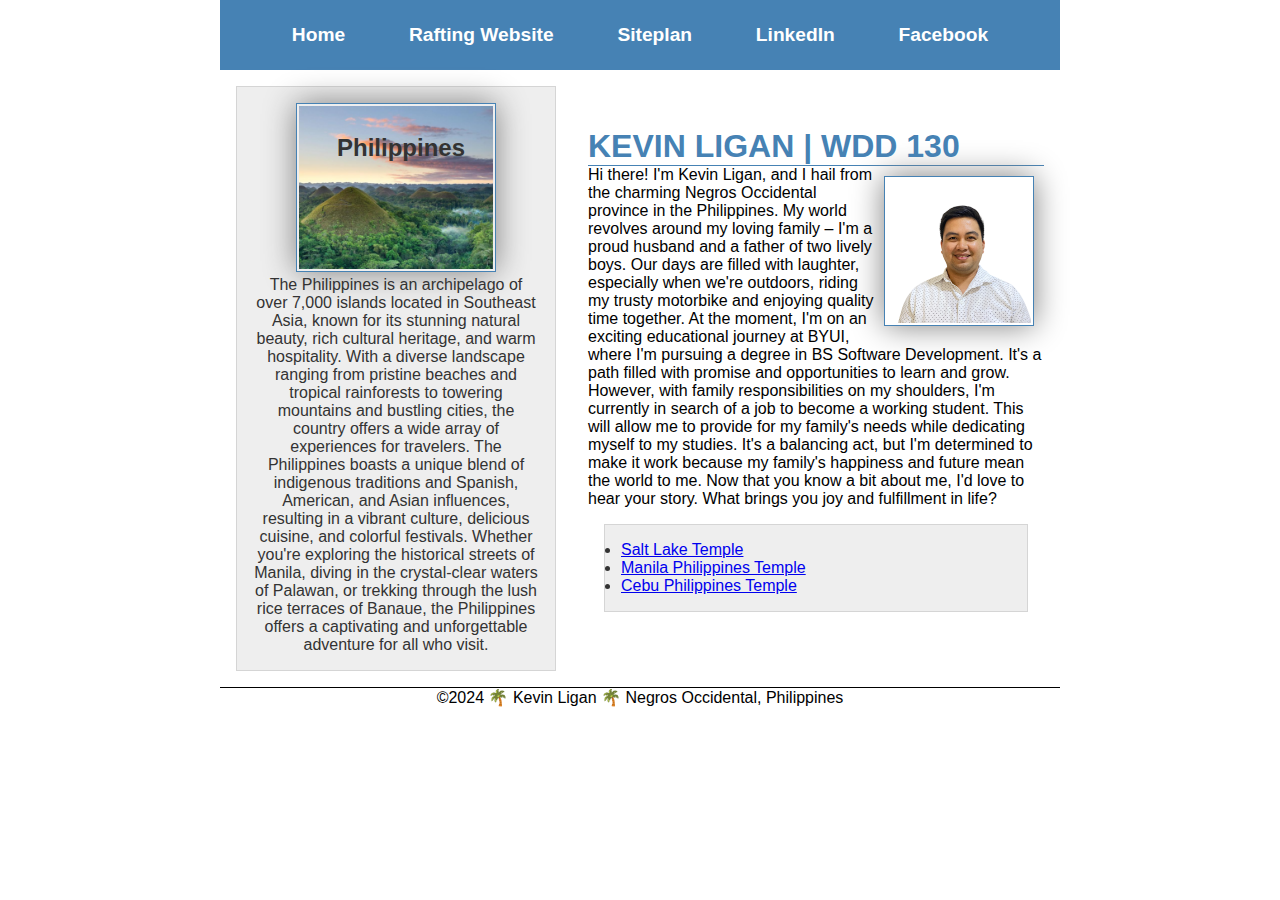
<file: index.html>
<!DOCTYPE html>
<html lang="en">
<head>
    <meta charset="utf-8">
    <meta name="viewport" content="width=device-width, initial-scale=1.0">
    <title>KEVIN LIGAN | WDD 130</title>
    <meta name="description" content="My name is Kevin Ligan, this is the home page of my website, dedicated to WDD 130 (Web Fundamentals) course, serves as an introduction to myself. I am a resident of Negros Occidental, Philippines, pursuing a BS in Software Development at BYUI, this provides a glimpse into my personal life, hobbies, and academic aspirations. This page aims to establish a connection with visitors and offers insights into my journey while also serving as a potential resource for those interested in web development and the WDD 130 course.">
    <meta name="author" content="Kevin Ligan">
    <link rel="stylesheet" href="styles/styles.css">
</head>
<body>
    <header>
        <nav>
            <a href="#">Home</a>
            <a href="wwr/">Rafting Website</a>
            <a href="wwr/site-plan-rafting.html">Siteplan</a>
            <a href="https://www.linkedin.com/in/kevin-ligan-b49ab9226/">LinkedIn</a>
            <a href="https://www.facebook.com/kevin.ligan.9">Facebook</a>
        </nav>
    </header>
    <div class="grid">
    <main>
        <h1>KEVIN LIGAN | WDD 130</h1>
        <img src="images/profile.png" alt="Hello, my name is Kevin Ligan" width="200">
        <p>Hi there! I'm Kevin Ligan, and I hail from the charming Negros Occidental province in the Philippines. My world revolves around my loving family – I'm a proud husband and a father of two lively boys. Our days are filled with laughter, especially when we're outdoors, riding my trusty motorbike and enjoying quality time together.

            At the moment, I'm on an exciting educational journey at BYUI, where I'm pursuing a degree in BS Software Development. It's a path filled with promise and opportunities to learn and grow.
            
            However, with family responsibilities on my shoulders, I'm currently in search of a job to become a working student. This will allow me to provide for my family's needs while dedicating myself to my studies. It's a balancing act, but I'm determined to make it work because my family's happiness and future mean the world to me.
            
            Now that you know a bit about me, I'd love to hear your story. What brings you joy and fulfillment in life?</p>
        <ul class="box">
            <li><a href="https://www.churchofjesuschrist.org/temples/details/salt-lake-temple" target="_blank">Salt Lake Temple</a></li>
            <li><a href="https://www.churchofjesuschrist.org/temples/details/manila-philippines-temple" target="_blank">Manila Philippines Temple</a></li>
            <li><a href="https://www.churchofjesuschrist.org/temples/details/cebu-city-philippines-temple" target="_blank">Cebu Philippines Temple</a></li>
        </ul>
    </main>
    <aside class="box">
        <h2>Philippines</h2>
        <img src="images/philippines.png" alt="Bohol chocolate hills">
        <p>The Philippines is an archipelago of over 7,000 islands located in Southeast Asia, known for its stunning natural beauty, rich cultural heritage, and warm hospitality. With a diverse landscape ranging from pristine beaches and tropical rainforests to towering mountains and bustling cities, the country offers a wide array of experiences for travelers. The Philippines boasts a unique blend of indigenous traditions and Spanish, American, and Asian influences, resulting in a vibrant culture, delicious cuisine, and colorful festivals. Whether you're exploring the historical streets of Manila, diving in the crystal-clear waters of Palawan, or trekking through the lush rice terraces of Banaue, the Philippines offers a captivating and unforgettable adventure for all who visit.</p>
    </aside>
    </div>
    <footer>
        ©2024 🌴 Kevin Ligan 🌴 Negros Occidental, Philippines
    </footer>
</body>
<!-- 1-10-2023 -->
</html>
</file>
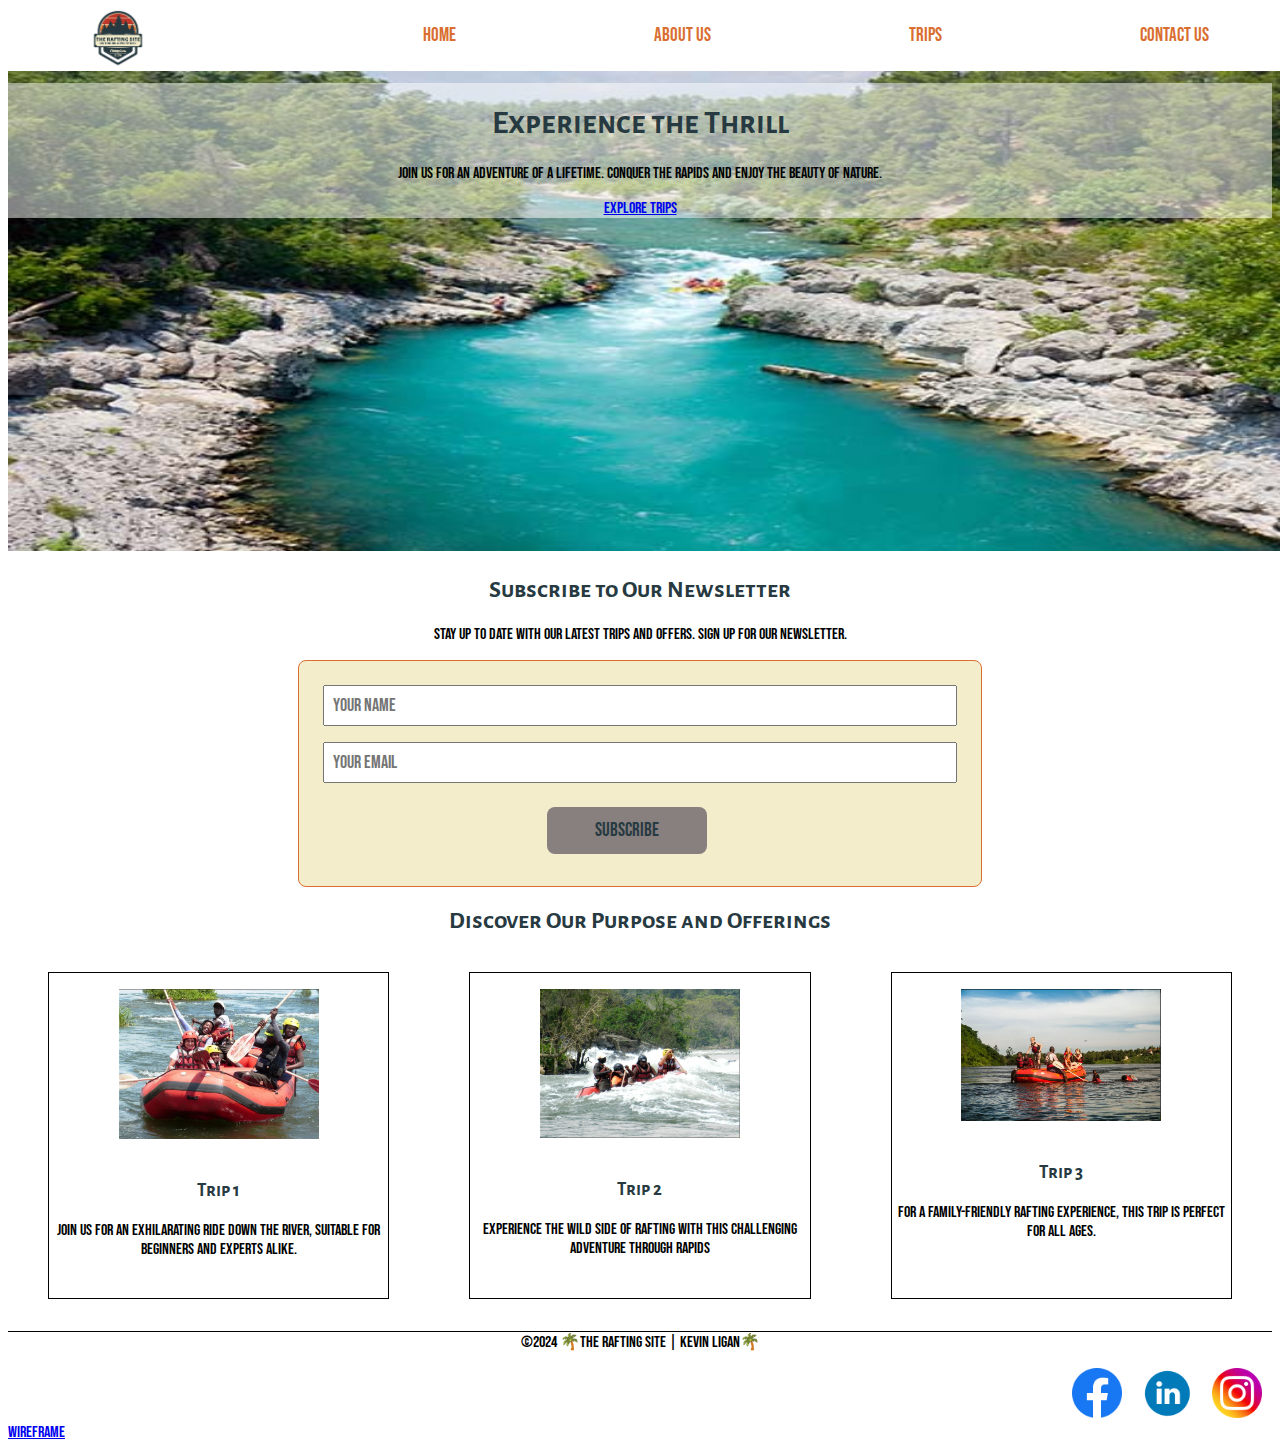
<file: wwr/index.html>
<!DOCTYPE html>
<html lang="en">
<head>
    <meta charset="UTF-8">
    <meta name="viewport" content="width=device-width, initial-scale=1.0">
    <title>Rafting Site: Home | KEVIN LIGAN</title>
    <meta name="description" content="Experience the Thrill of White Water Rafting">
    <meta name="author" content="Kevin Ligan">
    <link rel="stylesheet" href="styles/home.css">
</head>
<body>
    <header>
        <img src="images/rafting-site.png" alt="Rafting Site Logo" width="60">
        <nav class="navigation">
            <a href="https://kevinligan.github.io/wdd130/wwr/index.html">Home</a>
            <a href="https://kevinligan.github.io/wdd130/wwr/about.html" target="_blank">About Us</a>
            <a href="https://kevinligan.github.io/wdd130/wwr/trips.html" target="_blank">Trips</a>
            <a href="https://kevinligan.github.io/wdd130/wwr/contact.html" target="_blank">Contact Us</a>
        </nav>
    </header>
    <main>
        <section class="hero">
            <img src="images/hero.jpg" alt="White Water Rafting" class="full-width">
            <div class="hero-text">
                <h1>Experience the Thrill</h1>
                <p>Join us for an adventure of a lifetime. Conquer the rapids and enjoy the beauty of nature.</p>
                <a href="https://kevinligan.github.io/wdd130/wwr/trips.html" class="cta-button">Explore Trips</a>
            </div>
        </section>
        <section class="newsletter">
            <h2>Subscribe to Our Newsletter</h2>
            <p>Stay up to date with our latest trips and offers. Sign up for our newsletter.</p>
            <form class="newsletter-form">
                <input type="text" id="name" name="name" placeholder="Your Name" required>
                <input type="email" id="email" name="email" placeholder="Your Email" required>
                <button type="submit">Subscribe</button>
            </form>
        </section>
        <section class="purpose-and-offerings">
            <h2>Discover Our Purpose and Offerings</h2>
            <div class="grid">
                <figure>
                    <img src="images/trip1.png" alt="Rafting Trip 1">
                    <h3>Trip 1</h3>
                    <figcaption>Join us for an exhilarating ride down the river, suitable for beginners and experts alike.</figcaption>
                </figure>
                <figure>
                    <img src="images/trip2.png" alt="Rafting Trip 2">
                    <h3>Trip 2</h3>
                    <figcaption>Experience the wild side of rafting with this challenging adventure through rapids</figcaption>
                </figure>
                <figure>
                    <img src="images/trip3.png" alt="Rafting Trip 3">
                    <h3>Trip 3</h3>
                    <figcaption>For a family-friendly rafting experience, this trip is perfect for all ages.</figcaption>
                </figure>
            </div>
        </section>
    </main>
    <footer>
        <p>©2024 🌴The Rafting Site | Kevin Ligan🌴</p>
        <nav class="sociallinks">
            <a href="https://www.facebook.com/kevin.ligan.9" target="_blank">
                <img src="images/facebook.png" alt="Facebook" width="50">
            </a>
            <a href="https://www.linkedin.com/in/kevin-ligan-b49ab9226/" target="_blank">
                <img src="images/linkedin.png" alt="LinkedIn" width="50">
            </a>
            <a href="https://www.instagram.com/kl_ligan/" target="_blank">
                <img src="images/instagram.png" alt="Instagram" width="50">
            </a>
        </nav>
        <nav class="wireframe">
            <a href="images/home.png" target="_blank">Wireframe</a>
        </nav>
    </footer>
</body>
</html>
</file>
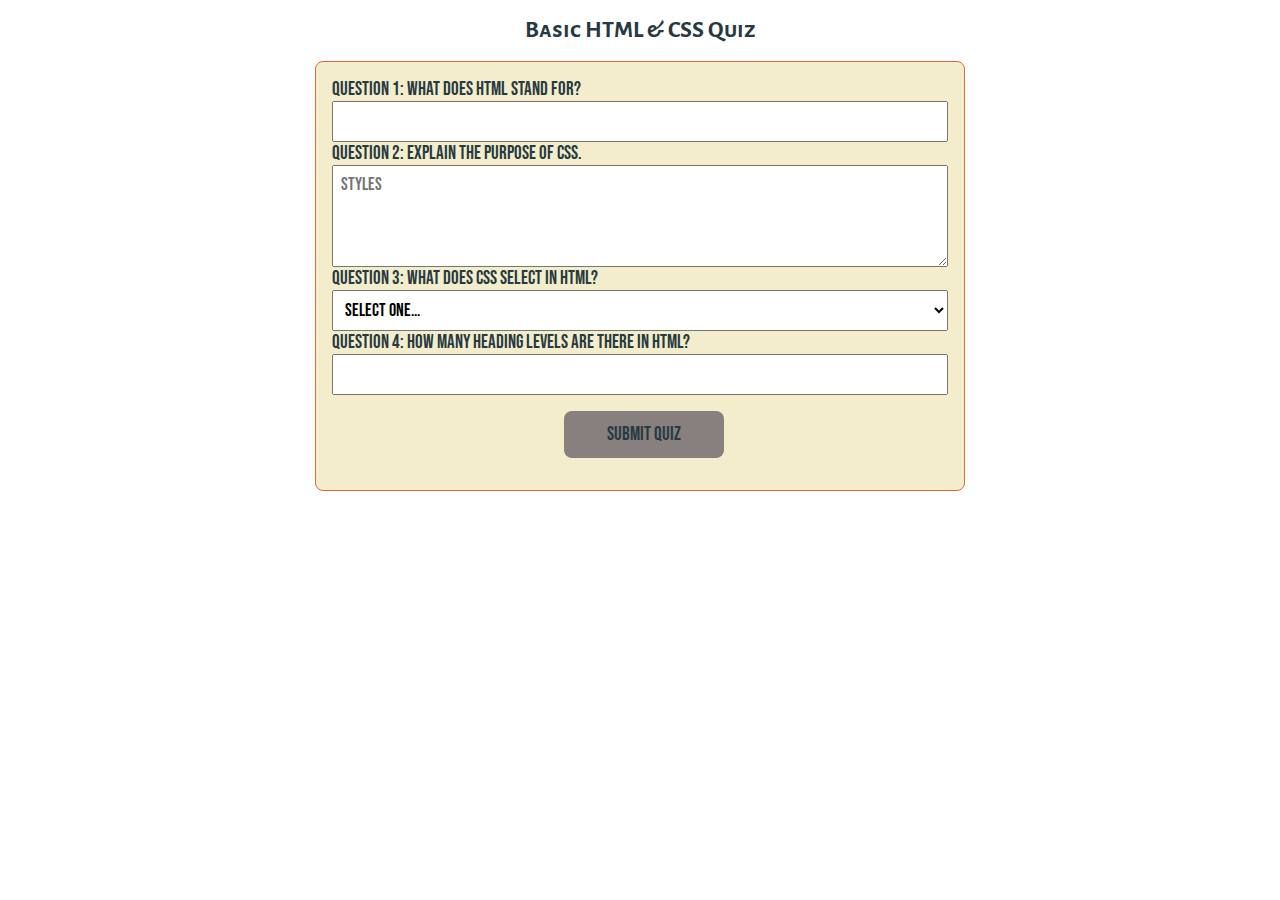
<file: quiz.html>
<!DOCTYPE html>
<html lang="en">
<head>
    <meta charset="UTF-8">
    <meta name="viewport" content="width=device-width, initial-scale=1.0">
    <title>WDD 130 | Basic HTML & CSS Quiz</title>
    <meta name="description" content="Basic HTML & CSS Quiz">
    <meta name="author" content="Kevin Ligan">
    <link rel="stylesheet" href="styles/quiz.css">
</head>
<body>
  <header>
    <h1>Basic HTML & CSS Quiz</h1>
  </header>
    <form action="submit_quiz.php" method="post">
        <!-- Question 1: Fill in the blank -->
        <label for="q1">Question 1: What does HTML stand for?</label>
        <input type="text" id="q1" name="q1" required>

        <!-- Question 2: Short answer -->
        <label for="q2">Question 2: Explain the purpose of CSS.</label>
        <textarea id="q2" name="q2" rows="4" cols="50" placeholder="styles" required></textarea>

        <!-- Question 3: Dropdown -->
        <label for="q3">Question 3: What does CSS select in HTML?</label>
        <select id="q3" name="q3" required>
            <option value="" selected disabled>Select One...</option>
            <option value="element">HTML elements</option>
            <option value="class">CSS classes</option>
            <option value="id">HTML IDs</option>
        </select>

        <!-- Question 4: Integer answer -->
        <label for="q4">Question 4: How many heading levels are there in HTML?</label>
        <input type="number" id="q4" name="q4" required>

        <!-- Submit Button -->
        <button type="submit">Submit Quiz</button>
    </form>
</body>
</html>
</file>
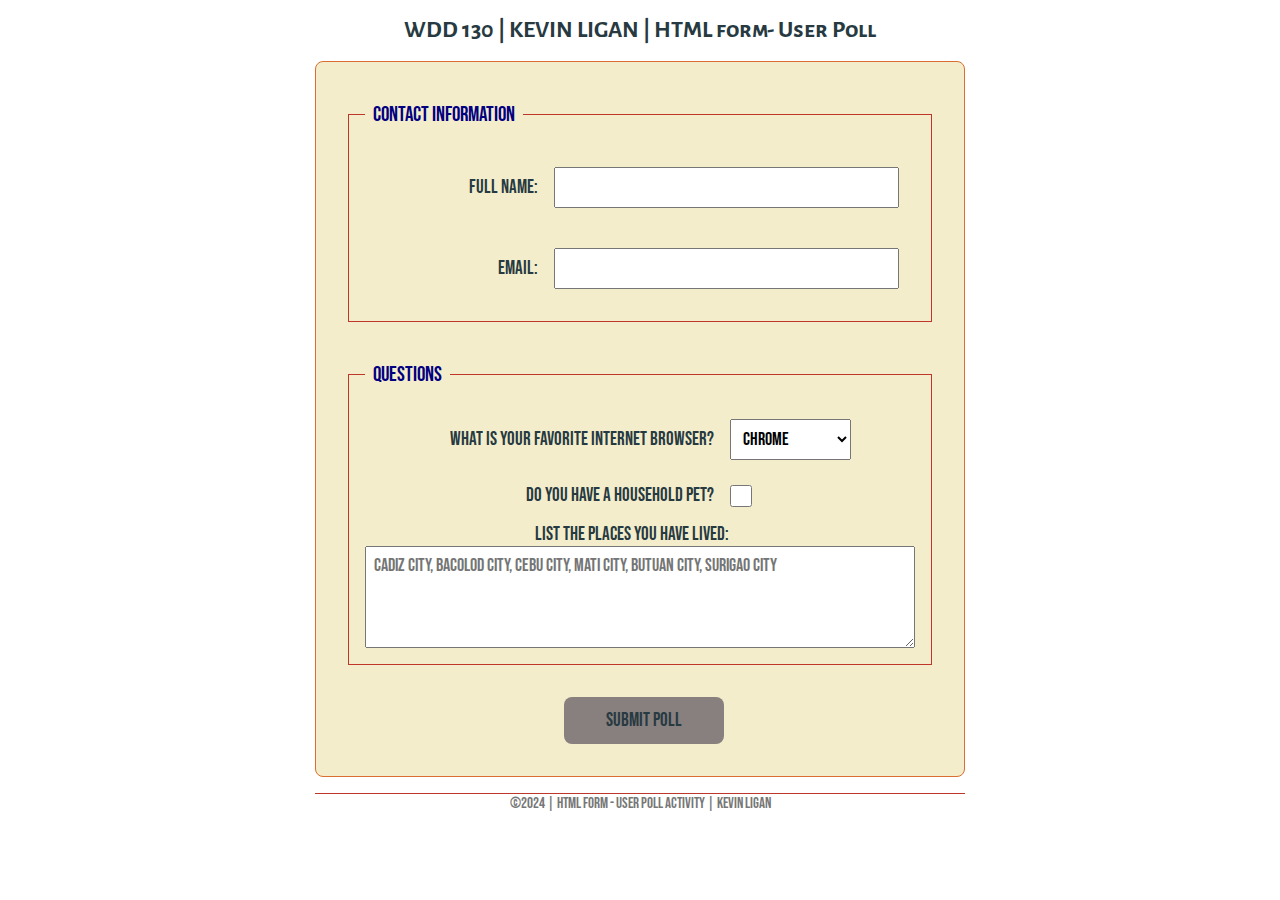
<file: week05/poll-form.html>
<!DOCTYPE html>
<html lang="en">
<head>
    <meta charset="UTF-8">
    <meta name="viewport" content="width=device-width, initial-scale=1.0">
    <title>WDD 130 | HTML Form - User Poll</title>
    <link rel="stylesheet" href="styles/poll-form.css">
</head>
<body>
    <header>
        <h1>WDD 130 | KEVIN LIGAN | HTML form- User Poll</h1>
    </header>
    <main>
        <div class="form-item">
            <form>
                <fieldset>
                    <legend>Contact Information</legend>
                    <div class="form-item column2">
                        <label for="fullname">Full Name:</label>
                        <input type="text" id="fullname" name="fullname">
                    </div>
                    <div class="form-item column2">
                        <label for="useremail">Email:</label>
                        <input type="email" id="useremail" name="useremail">
                    </div>
                </fieldset>
                <fieldset>
                    <legend>Questions</legend>
                    <div class="form-item column1">
                        <label for="browser">What is your favorite internet browser?</label>
                        <select name="browser" id="browser">
                            <option value="chrome">Chrome</option>
                            <option value="firefox">Firefox</option>
                            <option value="safari">Safari</option>
                            <option value="edge">Edge</option>
                            <option value="brave">Brave</option>
                            <option value="other">Other</option>
                        </select>
                    </div>
                    <div class="form-item column1">
                        <label for="pet">Do you have a household pet?</label>
                        <input type="checkbox" id="pet" name="pet">
                    </div>
                    <div class="form-item column3">
                        <label for="feedback">List the places you have lived:</label>
                        <textarea name="feedback" id="feedback" rows="4" placeholder="Cadiz City, Bacolod City, Cebu City, Mati City, Butuan City, Surigao City"></textarea>
                    </div>
                </fieldset>
                <button type="submit">Submit Poll</button>
            </form>
        </div>
    </main>
    <footer>
        <p>©2024 | HTML form - User Poll Activity | Kevin Ligan</p>
    </footer>
</body>
</html>
</file>
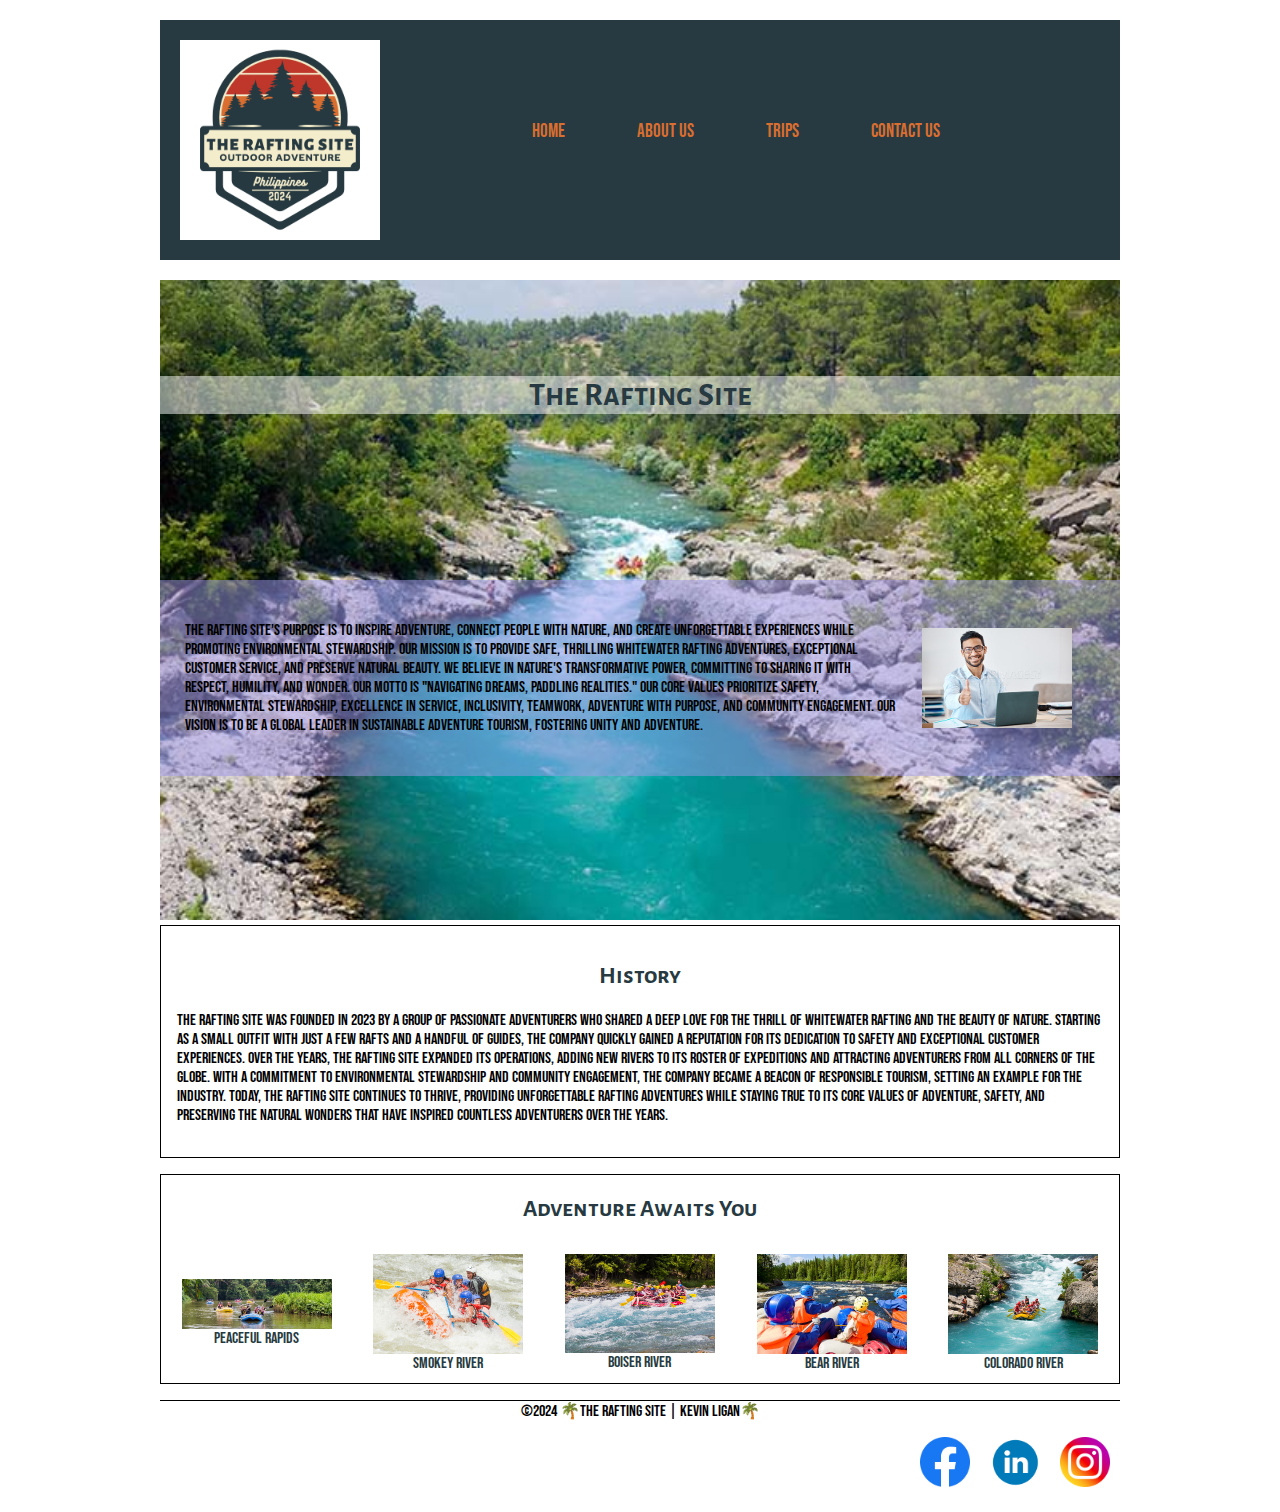
<file: wwr/about.html>
<!DOCTYPE html>
<html lang="en">
<head>
    <meta charset="UTF-8">
    <meta name="viewport" content="width=device-width, initial-scale=1.0">
    <title>Rafting Site: About Us Page | KEVIN LIGAN</title>
    <meta name="description" content="About us">
    <meta name="author" content="Kevin Ligan">
    <link rel="stylesheet" href="styles/rafting.css">
</head>
<body>
    <header>
        <img src="images/rafting-site.png" alt="Rafting Site Logo" width="200">
        <nav class="navigation">
            <a href="https://kevinligan.github.io/wdd130/wwr/index.html" target="_blank">Home</a>
            <a href="https://kevinligan.github.io/wdd130/wwr/about.html">About Us</a>
            <a href="https://kevinligan.github.io/wdd130/wwr/trips.html" target="_blank">Trips</a>
            <a href="https://kevinligan.github.io/wdd130/wwr/contact.html" target="_blank">Contact Us</a>
        </nav>
    </header>
    <main>
        <div class="hero">
            <img src="images/hero.jpg" alt="Hero Background">
        <h1>The Rafting Site</h1>
        <article class="hero2">
            <img src="images/happy-working-employee.jpg" alt="Happy Working Employee">
            <p>
                The Rafting Site's purpose is to inspire adventure, connect people with nature, and create unforgettable experiences while promoting environmental stewardship. Our mission is to provide safe, thrilling whitewater rafting adventures, exceptional customer service, and preserve natural beauty. We believe in nature's transformative power, committing to sharing it with respect, humility, and wonder. Our motto is "Navigating Dreams, Paddling Realities." Our core values prioritize safety, environmental stewardship, excellence in service, inclusivity, teamwork, adventure with purpose, and community engagement. Our vision is to be a global leader in sustainable adventure tourism, fostering unity and adventure.
            </p>
        </article>
        </div>
        <section class="history">
            <h2>History</h2>
            <p>The Rafting Site was founded in 2023 by a group of passionate adventurers who shared a deep love for the thrill of whitewater rafting and the beauty of nature. Starting as a small outfit with just a few rafts and a handful of guides, the company quickly gained a reputation for its dedication to safety and exceptional customer experiences.

                Over the years, The Rafting Site expanded its operations, adding new rivers to its roster of expeditions and attracting adventurers from all corners of the globe. With a commitment to environmental stewardship and community engagement, the company became a beacon of responsible tourism, setting an example for the industry.
                
                Today, The Rafting Site continues to thrive, providing unforgettable rafting adventures while staying true to its core values of adventure, safety, and preserving the natural wonders that have inspired countless adventurers over the years.
            </p>
        </section>
        <section class="adventure">
            <h2>Adventure Awaits You</h2>
            <div class="content">
            <figure>
            <img src="images/rafting14_600.jpg" alt="image1" width="150">
            <figcaption>Peaceful Rapids</figcaption>
            </figure>
            <figure>
            <img src="images/rafting30_600.jpg" alt="image2" width="150">
            <figcaption>Smokey River</figcaption>
            </figure>
            <figure><img src="images/rafting33_600.jpg" alt="image3" width="150">
            <figcaption>Boiser River</figcaption>
            </figure>
            <figure><img src="images/rafting52_600.jpg" alt="image4" width="150">
            <figcaption>Bear River</figcaption>
            </figure>
            <figure>
            <img src="images/rafting65_600.jpg" alt="image5" width="150">
            <figcaption>Colorado River</figcaption>
            </figure>
            </div>
        </section>
    </main>
    <footer>
       <p>
        ©2024 🌴The Rafting Site | Kevin Ligan🌴
       </p>
        <nav class="sociallinks">
            <a href="https://www.facebook.com/kevin.ligan.9" target="_blank">
                <img src="images/facebook.png" alt="Facebook" width="50">
            </a>
            <a href="https://www.linkedin.com/in/kevin-ligan-b49ab9226/" target="_blank">
                <img src="images/linkedin.png" alt="LinkedIn" width="50">
            </a>
            <a href="https://www.instagram.com/kl_ligan/" target="_blank">
                <img src="images/instagram.png" alt="Instagram" width="50">
            </a>
        </nav>
    </footer>
</body>
</html>
</file>
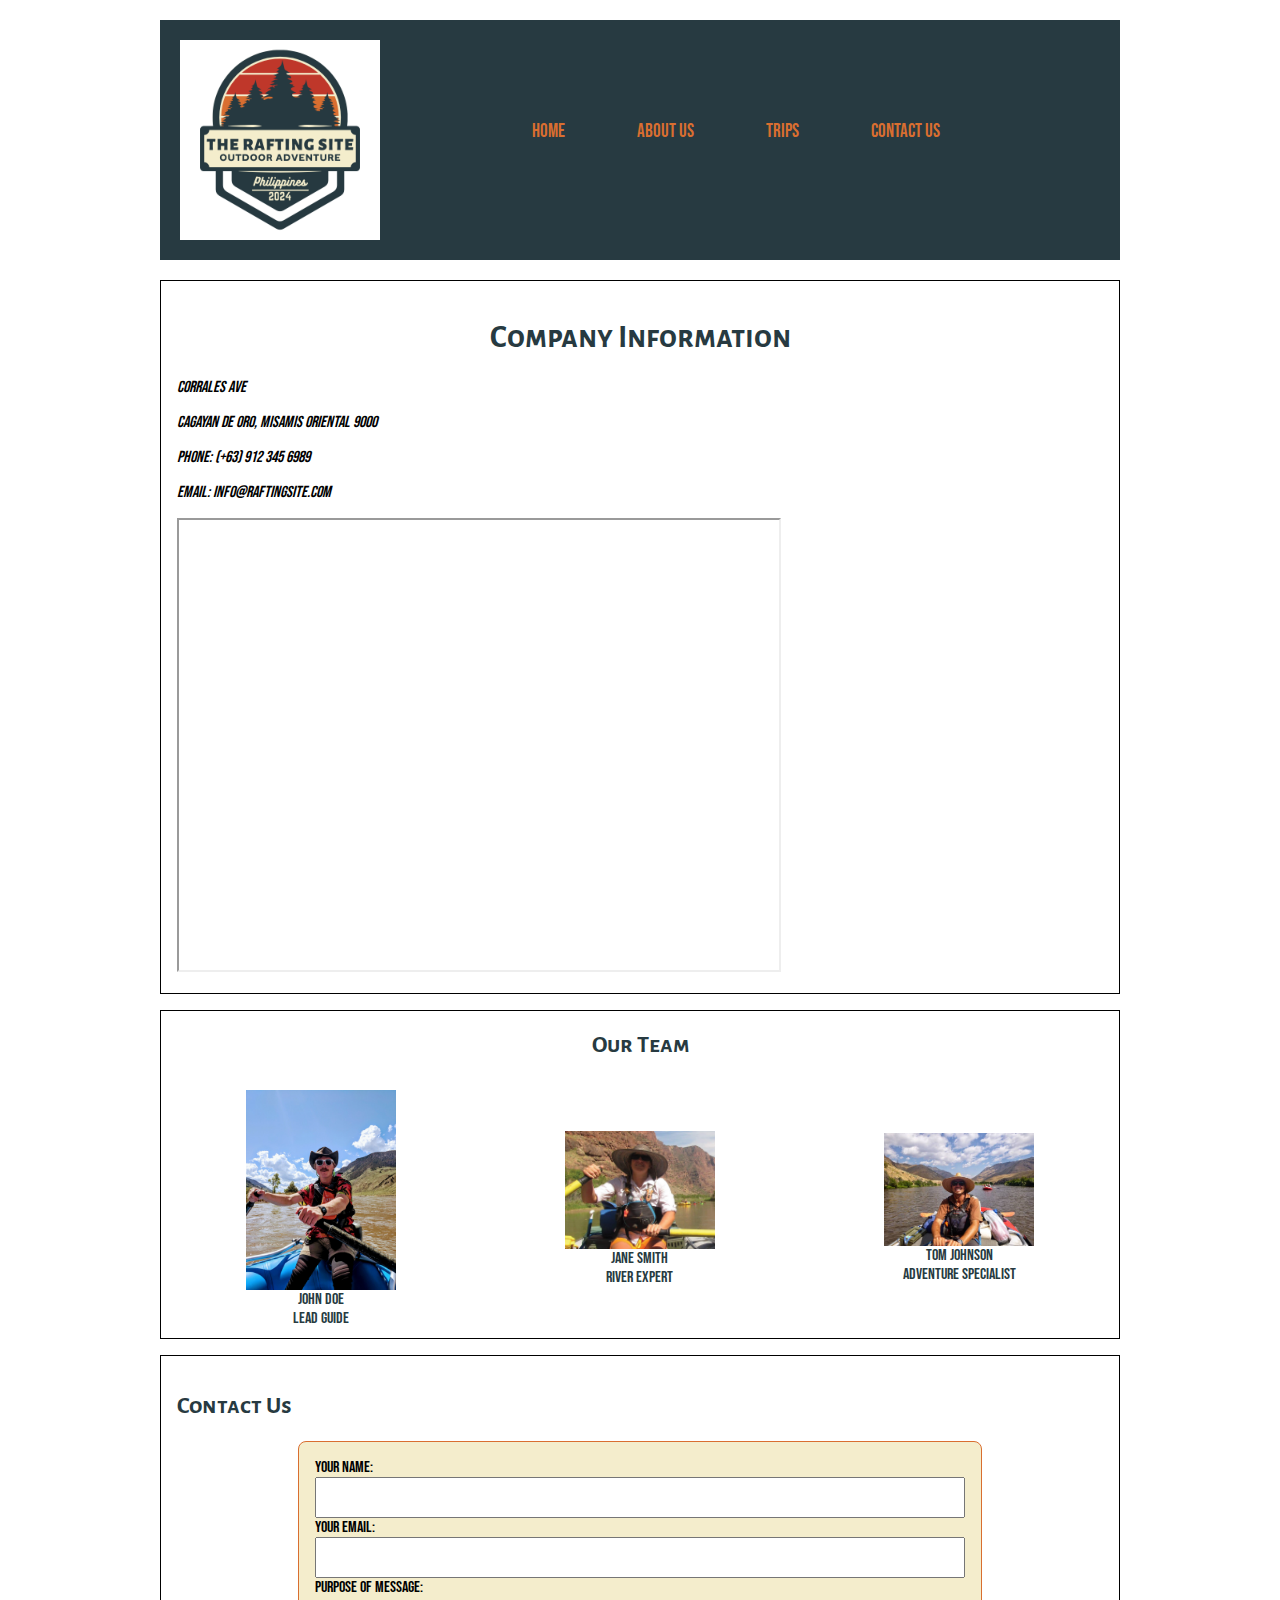
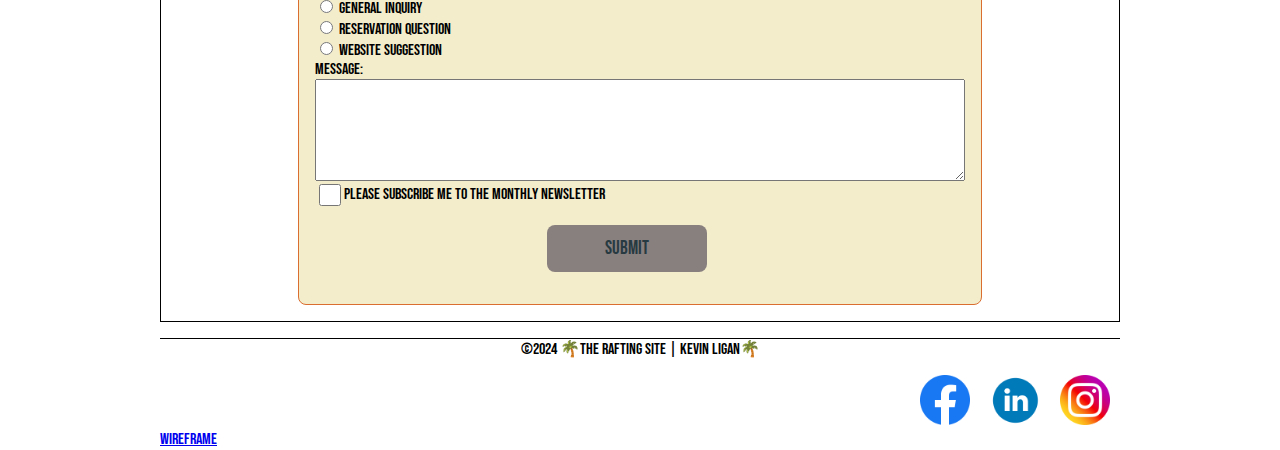
<file: wwr/contact.html>
<!DOCTYPE html>
<html lang="en">
<head>
    <meta charset="UTF-8">
    <meta name="viewport" content="width=device-width, initial-scale=1.0">
    <title>Rafting Site: Contact Us | KEVIN LIGAN</title>
    <meta name="description" content="Contact us">
    <meta name="author" content="Kevin Ligan">
    <link rel="stylesheet" href="styles/contact.css">
</head>
<body>
    <header>
        <img src="images/rafting-site.png" alt="Rafting Site Logo" width="200">
        <nav class="navigation">
            <a href="https://kevinligan.github.io/wdd130/wwr/index.html" target="_blank">Home</a>
            <a href="https://kevinligan.github.io/wdd130/wwr/about.html" target="_blank">About Us</a>
            <a href="https://kevinligan.github.io/wdd130/wwr/trips.html" target="_blank">Trips</a>
            <a href="https://kevinligan.github.io/wdd130/wwr/contact.html">Contact Us</a>
        </nav>
    </header>
    <main>
        <section class="company-info">
            <h1>Company Information</h1>
            <address>
                <p>Corrales Ave</p>
                <p>Cagayan De Oro, Misamis Oriental 9000</p>
                <p>Phone: (+63) 912 345 6989</p>
                <p>Email: info@raftingsite.com</p>
            </address>
            <div class="map">
                <iframe src="https://www.google.com/maps/embed?pb=!1m18!1m12!1m3!1d3946.175039681425!2d124.6488936!3d8.482355!2m3!1f0!2f0!3f0!3m2!1i1024!2i768!4f13.1!3m3!1m2!1s0x32fff2dbbdfa2743%3A0x53d89c6be5cb12df!2sKagay%20Whitewater%20Rafting!5e0!3m2!1sen!2sus!4v1698185615731!5m2!1sen!2sus" width="600" height="450" allowfullscreen="" loading="lazy" referrerpolicy="no-referrer-when-downgrade"></iframe>
            </div>
        </section>

        <section class="employee-profiles">
            <h2>Our Team</h2>
            <div class="employee">
                <figure>
                <img src="images/johndoe.jpg" alt="Employee 1" width="150">
                <figcaption>John Doe<br>Lead Guide</figcaption>
                </figure>
                <figure>
                <img src="images/janesmith.png" alt="Employee 2" width="150">
                <figcaption>Jane Smith<br>River Expert</figcaption>
                </figure>
                <figure>
                <img src="images/tomjohnson.jpg" alt="Employee 3" width="150">
                <figcaption>Tom Johnson<br>Adventure Specialist</figcaption>
                </figure>
            </div>
        </section>
        <section class="contact-form">
            <h2>Contact Us</h2>
            <form>
                <div class="form-item">
                    <label for="user-name">Your Name:</label>
                    <input type="text" id="user-name" name="user-name" required>
                </div>
                <div class="form-item">
                    <label for="user-email">Your Email:</label>
                    <input type="email" id="user-email" name="user-email" required>
                </div>
                <div class="form-item">
                    <label>Purpose of Message:</label>
                    <div>
                        <input type="radio" id="general-inquiry" name="message-purpose" value="General Inquiry" required>
                        <label for="general-inquiry">General Inquiry</label>
                    </div>
                    <div>
                        <input type="radio" id="reservation-question" name="message-purpose" value="Reservation Question" required>
                        <label for="reservation-question">Reservation Question</label>
                    </div>
                    <div>
                        <input type="radio" id="website-suggestion" name="message-purpose" value="Website Suggestion" required>
                        <label for="website-suggestion">Website Suggestion</label>
                    </div>
                </div>
                <div class="form-item">
                    <label for="user-message">Message:</label>
                    <textarea id="user-message" name="user-message" rows="4" required></textarea>
                </div>
                <div class="checkbox">
                    <input type="checkbox" id="subscribe-newsletter" name="subscribe-newsletter">
                    <label for="subscribe-newsletter">Please subscribe me to the monthly newsletter</label>
                </div>
                <div class="form-item">
                    <button type="submit">Submit</button>
                </div>
            </form>
        </section>
    </main>
    <footer>
        <p>©2024 🌴The Rafting Site | Kevin Ligan🌴</p>
        <nav class="sociallinks">
            <a href="https://www.facebook.com/kevin.ligan.9" target="_blank">
                <img src="images/facebook.png" alt="Facebook" width="50">
            </a>
            <a href="https://www.linkedin.com/in/kevin-ligan-b49ab9226/" target="_blank">
                <img src="images/linkedin.png" alt="LinkedIn" width="50">
            </a>
            <a href="https://www.instagram.com/kl_ligan/" target="_blank">
                <img src="images/instagram.png" alt="Instagram" width="50">
            </a>
        </nav>
        <nav class="wireframe">
            <a href="https://app.moqups.com/iggoqJYvWMIgfzRnLBGAGyv21rLVsOou/view/page/ad64222d5" target="_blank">Wireframe</a>
        </nav>
    </footer>
</body>
</html>
</file>
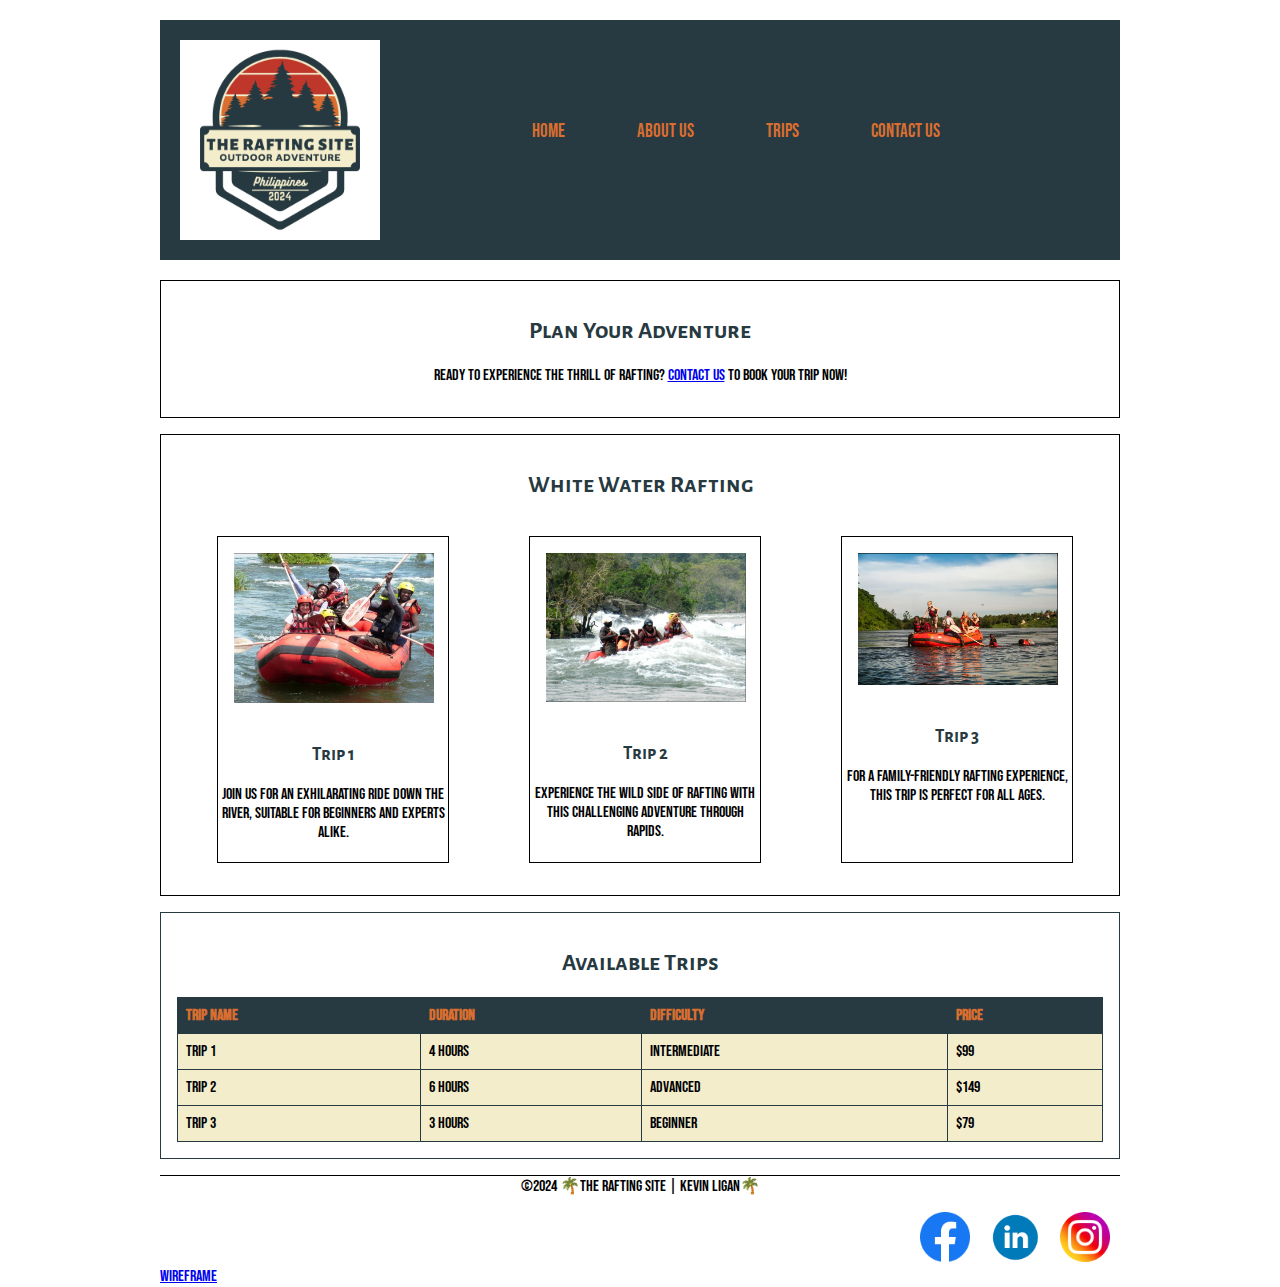
<file: wwr/trips.html>
<!DOCTYPE html>
<html lang="en">
<head>
    <meta charset="UTF-8">
    <meta name="viewport" content="width=device-width, initial-scale=1.0">
    <title>Rafting Site: Trips | KEVIN LIGAN</title>
    <meta name="description" content="Explore our exciting rafting trips.">
    <meta name="author" content="Kevin Ligan">
    <link rel="stylesheet" href="styles/trips.css">
</head>
<body>
    <header>
        <img src="images/rafting-site.png" alt="Rafting Site Logo" width="200">
        <nav class="navigation">
            <a href="https://kevinligan.github.io/wdd130/wwr/index.html" target="_blank">Home</a>
            <a href="https://kevinligan.github.io/wdd130/wwr/about.html" target="_blank">About Us</a>
            <a href="https://kevinligan.github.io/wdd130/wwr/trips.html">Trips</a>
            <a href="https://kevinligan.github.io/wdd130/wwr/contact.html" target="_blank">Contact Us</a>
        </nav>
    </header>
    <main>
        <section class="call-to-action">
            <h2>Plan Your Adventure</h2>
            <p>Ready to experience the thrill of rafting? <a href="https://kevinligan.github.io/wdd130/wwr/contact.html">Contact us</a> to book your trip now!</p>
        </section>
        <section class="trip-descriptions">
            <h2>White Water Rafting</h2>
            <div class="trip">
                <figure>
                    <img src="images/trip1.png" alt="Trip 1">
                    <h3>Trip 1</h3>
                    <figcaption>Join us for an exhilarating ride down the river, suitable for beginners and experts alike.</figcaption>
                </figure>
                <figure>
                    <img src="images/trip2.png" alt="Trip 2">
                    <h3>Trip 2</h3>
                    <figcaption>
                        Experience the wild side of rafting with this challenging adventure through rapids.
                    </figcaption>
                </figure>
                <figure>
                    <img src="images/trip3.png" alt="Trip 3">
                <h3>Trip 3</h3>
                <figcaption>
                    For a family-friendly rafting experience, this trip is perfect for all ages.
                </figcaption>
                </figure>
            </div>
        </section>
        <section class="trip-table">
            <h2>Available Trips</h2>
            <table>
                <thead>
                    <tr>
                        <th>Trip Name</th>
                        <th>Duration</th>
                        <th>Difficulty</th>
                        <th>Price</th>
                    </tr>
                </thead>
                <tbody>
                    <tr>
                        <td>Trip 1</td>
                        <td>4 hours</td>
                        <td>Intermediate</td>
                        <td>$99</td>
                    </tr>
                    <tr>
                        <td>Trip 2</td>
                        <td>6 hours</td>
                        <td>Advanced</td>
                        <td>$149</td>
                    </tr>
                    <tr>
                        <td>Trip 3</td>
                        <td>3 hours</td>
                        <td>Beginner</td>
                        <td>$79</td>
                    </tr>
                </tbody>
            </table>
        </section>
    </main>
    <footer>
        <p>©2024 🌴The Rafting Site | Kevin Ligan🌴</p>
        <nav class="sociallinks">
            <a href="https://www.facebook.com/kevin.ligan.9" target="_blank">
                <img src="images/facebook.png" alt="Facebook" width="50">
            </a>
            <a href="https://www.linkedin.com/in/kevin-ligan-b49ab9226/" target="_blank">
                <img src="images/linkedin.png" alt="LinkedIn" width="50">
            </a>
            <a href="https://www.instagram.com/kl_ligan/" target="_blank">
                <img src="images/instagram.png" alt="Instagram" width="50">
            </a>
        </nav>
        <nav class="wireframe">
            <a href="https://app.moqups.com/Ub942RtEmFvVbDIcVePoqIW4M239N79a/view/page/ad64222d5">Wireframe</a>
        </nav>
    </footer>
</body>
</html>
</file>
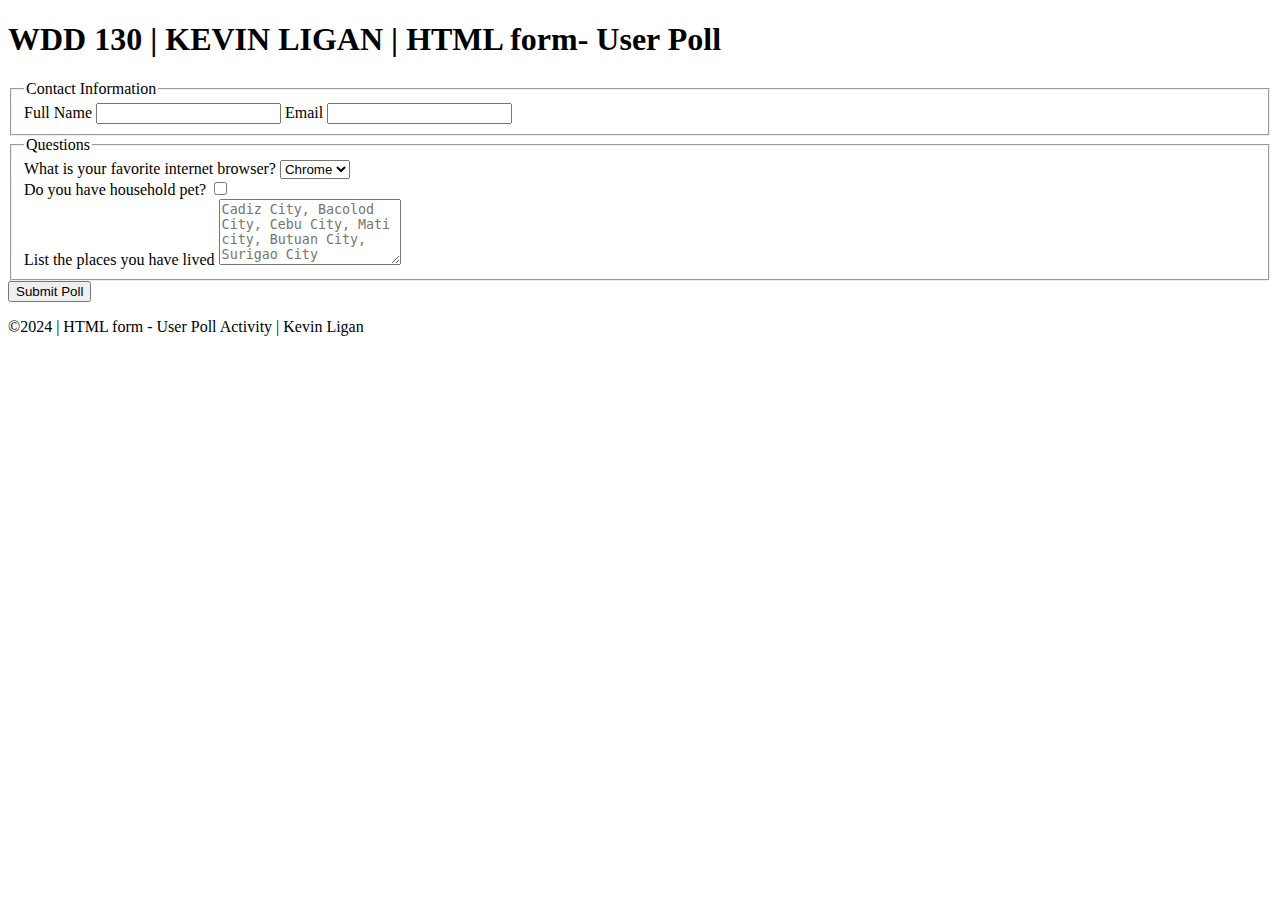
<file: wwr/week05/poll-form.html>
<!DOCTYPE html>
<html lang="en">
<head>
    <meta charset="UTF-8">
    <meta name="viewport" content="width=device-width, initial-scale=1.0">
    <title>WDD 130 | HTML Form - User Poll</title>
</head>
<body>
    <header>
        <h1>WDD 130 | KEVIN LIGAN | HTML form- User Poll</h1>
    </header>
    <main>
        <form>
            <fieldset>
                <legend>Contact Information</legend>
                <label for="fullname">Full Name</label>
                <input type="text" id="fullname" name="fullname">
                <label for="email">Email</label>
                <input type="email" id="useremail" name="useremail">
            </fieldset>
            <fieldset>
                <legend>Questions</legend>
                <label for="browser">What is your favorite internet browser?</label>
                <select name="browser" id="browser">
                    <option value="chrome">Chrome</option>
                    <option value="firefox">Firefox</option>
                    <option value="safari">Safari</option>
                    <option value="edge">Edge</option>
                    <option value="brave">Brave</option>
                    <option value="other">Other</option>
                </select>
                <div>
                <label for="pet">Do you have household pet?</label>
                <input type="checkbox" id="pet" name="pet">
                </div>
                <div>
                <label for="feedback">List the places you have lived</label>
                <textarea name="feedback" id="feedback" rows="4" placeholder="Cadiz City, Bacolod City, Cebu City, Mati city, Butuan City, Surigao City"></textarea>
                </div>
            </fieldset>
            <button type="submit">Submit Poll</button>
        </form>
    </main>
    <footer>
        <p>©2024 | HTML form - User Poll Activity | Kevin Ligan</p>
    </footer>
</body>
</html>
</file>
<file: styles/styles.css>
*{
    margin: 0;
    padding: 0;
    box-sizing: border-box;
}
body {
    font-size: 16px;
    font-family: Arial, Helvetica, sans-serif;
}
.box {
    margin: 1rem;
    border: 1px solid rgba(0, 0, 0,.1);
    padding: 1rem;
    background-color: #eee;
    color: #333;
}
nav {
    background-color: steelblue;
    padding: 1rem;
    display: flex;
    justify-content: space-evenly;
    align-items: center;
}
nav a {
    display: block;
    padding: 0.5rem;
    text-decoration: none;
    font-size: 1.2rem;
    font-weight: 700;
    color: white;
}
h1 {
    color: steelblue;
    border-bottom: 1px solid steelblue;
}
img {
    width: 150px;
    height: auto;
    border: 1px solid steelblue;
    padding: 2px;
    box-shadow: 0 0 30px gray;
}
p {
    padding: 10px;
}
.grid {
    display: grid;
    align-items: center;
}
main {
    grid-column: 2/3;
    margin: 1rem;
}
aside {
    position: relative;
    width: 20rem;
    margin: 1rem;
    border: 1px solid rgba(0, 0, 0, 0.2);
    padding: 1rem;
    background-color: #eee;
    color: #333;
    text-align: center;
    grid-column: 1/2;
    grid-row: 1/2;
}
aside img {
    width: 200px;
    height: auto;
}
aside h2 {
    position: absolute;
    top: 47px;
    left: 100px;
}
main img {
    width: 150px;
    height: auto;
    float: right;
    margin: 10px;
}
p { padding: 0; }
footer {
    margin-top: 1em;
    border-top: 1px solid #000;
    text-align: center;
}
header, .grid, footer {
    max-width: 840px;
    margin: 0 auto;
}
</file>
<file: wwr/styles/home.css>
@import url(https://fonts.googleapis.com/css2?family=Alegreya+Sans+SC:wght@400&family=Bebas+Neue&display=swap);
:root {
    --primary-color: #273A41;
    --secondary-color: #BF372A;
    --accent1-color: #D96E30;
    --accent2-color: #F4EDCC;

    --heading-font: 'Alegreya Sans SC', sans serif;
    --paragraph-font: 'Bebas Neue', sans serif;

    --nav-background-color: #F4EDCC;
    --nav-link-color: #D96E30;
    --nav-hover-link-color: #D96E30;
    --nav-hover-background-color: #F4EDCC;
}
body{
    font-family: var(--paragraph-font);
    background-size: cover;
    position: relative;
}

h1, h2, h3, h4, h5, h6 {
    font-family: var(--heading-font);
    color: var(--primary-color);
}
header {
    display: grid;
    grid-template-columns: 200px 1fr;
    color: var(--accent1-color);
    margin-left: 5rem;
}
.header img {
    border-left: 5rem
}

.navigation {
    font-size: 1.2rem;
    display: flex;
    justify-content: space-around;
}
.navigation a {
    color: var(--nav-link-color);
    text-decoration: none;
    margin-left: 4.5rem;
    margin-top: 1rem;
    margin-bottom: 1.5rem;
}
.navigation a:hover {
    color: var(--nav-hover-link-color);
    background-color: var(--nav-hover-background-color);
}

.hero {
    margin-bottom: 1rem;
}
.hero h1 {
    left: 0px;
    right: 0px;
    text-align: center;
}
.hero p {
    left: 0px;
    right: 0px;
    text-align: center;
}
.hero img {
    position: relative;
    width: 89rem;
    height: 30rem;
}
.hero-text {
    position: absolute;
    position: absolute;
    top: 75px;
    left: 0px;
    right: 0px;
    text-align: center;
    background-color: rgba(255, 255, 255, 0.5);
}
.grid {
    display: grid;
    grid-template-columns: 1fr 1fr 1fr;
}
figure {
    height: 325px;
    border: 1px solid black;
}
.purpose-and-offerings {
    left: 0px;
    right: 0px;
    text-align: center;
}
.grid img {
    padding: 1rem;
    width: 200px;
}
.grid h3 {
    text-align: center;
    color: var(--primary-color);
}
form {
    width: 650px;
    margin: 0 auto;
    padding: 1rem;
    border: 1px solid var(--accent1-color);
    border-radius: 0.5rem;
    background-color: var(--accent2-color);
    display: grid;
}
.newsletter {
    position: relative;
    left: 0px;
    right: 0px;
    text-align: center;
}
input, button {
    font-family: var(--paragraph-font);
    padding: 0.5rem;
    font-size: 1.1rem;
    margin: .5rem;
}
button {
    margin: 1rem;
    background-color: rgb(136, 127, 127);
    color: var(--primary-color);
    border: none;
    border-radius: .5rem;
    padding: .75rem;
    font-size: 1.2rem;
    width: 10rem;
    margin-left: 14.5rem;
}
button:hover {
    background-color: var(--accent1-color);
}
footer {
    text-align: center;
}
footer p {
    color: #000000;
    margin-top: 1em;
    border-top: 1px solid #000;
}
.sociallinks {
    display: flex;
    justify-content: flex-end;
    align-items: center;
}
.sociallinks img {
    margin: 0 10px;
}
.wireframe {
    float: left;
}
</file>
<file: styles/quiz.css>
@import url(https://fonts.googleapis.com/css2?family=Alegreya+Sans+SC:wght@400&family=Bebas+Neue&display=swap);

:root {
    --primary-color: #273A41;
    --secondary-color: #BF372A;
    --accent1-color: #D96E30;
    --accent2-color: #F4EDCC;

    --heading-font: 'Alegreya Sans SC', sans-serif;
    --paragraph-font: 'Bebas Neue', sans-serif;

    --nav-background-color: #F4EDCC;
    --nav-link-color: #D96E30;
    --nav-hover-link-color: #D96E30;
    --nav-hover-background-color: #F4EDCC;
}

* {
    margin: 0;
    padding: 0;
    box-sizing: border-box;
}

body {
    font-family: var(--paragraph-font);
    font-size: 1.2rem;
    color: var(--primary-color);
    background: #ffffff;
}

header {
    font-family: var(--heading-font);
    margin: 0 auto;
    width: 650px;
}

h1 {
    margin: 1rem;
    font-size: 1.5rem;
    color: var(--primary-color);
    text-align: center;
}

form {
    width: 650px;
    margin: 0 auto;
    padding: 1rem;
    border: 1px solid var(--accent1-color);
    border-radius: 0.5rem;
    background-color: var(--accent2-color);
    display: grid;
}
label, input, button, select, textarea {
    font-family: var(--paragraph-font);
}

label {
    text-align: left;
    padding-right: 1rem;
}

input, select, textarea {
    padding: 0.5rem;
    font-size: 1.1rem;
}
button {
    margin: 1rem;
    background-color: rgb(136, 127, 127);
    color: var(--primary-color);
    border: none;
    border-radius: 0.5rem;
    padding: 0.75rem;
    font-size: 1.2rem;
    width: 10rem;
    margin-left: 14.5rem;
}

button:hover {
    background-color: var(--accent1-color);
}
</file>
<file: week05/styles/poll-form.css>
@import url(https://fonts.googleapis.com/css2?family=Alegreya+Sans+SC:wght@400&family=Bebas+Neue&display=swap);
:root {
    --primary-color: #273A41;
    --secondary-color: #BF372A;
    --accent1-color: #D96E30;
    --accent2-color: #F4EDCC;

    --heading-font: 'Alegreya Sans SC', sans serif;
    --paragraph-font: 'Bebas Neue', sans serif;

    --nav-background-color: #F4EDCC;
    --nav-link-color: #D96E30;
    --nav-hover-link-color: #D96E30;
    --nav-hover-background-color: #F4EDCC;
}
* {
    margin: 0;
    padding: 0;
    box-sizing: border-box;
}
body {
    font-family: var(--paragraph-font);
    font-size: 1.2rem;
    color: var(--primary-color);
    background: #ffffff;
}
header {
    font-family: var(--heading-font);
    margin: 0 auto;
    width: 650px;
}
h1 {
    margin: 1rem;
    font-size: 1.5rem;
    color: var(--primary-color);
    text-align: center;
}
form {
    width: 650px;
    margin: 0 auto;
    padding: 1rem;
    border: 1px solid var(--accent1-color);
    border-radius: 0.5rem;
    background-color: var(--accent2-color);
    display: grid;
}
fieldset {
    display: grid;
    grid-gap: .5rem;
    margin: 1rem;
    border: 1px solid var(--secondary-color);
    padding: 1rem;
}
legend {
    padding: 0.5rem;
    color: navy;
    font-size: 1.3rem;
}
label, input, button, select, textarea {
    font-family: var(--paragraph-font);
}
label {
    text-align: right;
    padding-right: 1rem;
}
input, select, textarea {
    padding: 0.5rem;
    font-size: 1.1rem;
}
input[type="checkbox"] {
    width: 22px;
    height: 22px;
    vertical-align: bottom;
}
button {
    margin: 1rem;
    background-color: rgb(136, 127, 127);
    color: var(--primary-color);
    border: none;
    border-radius: .5rem;
    padding: .75rem;
    font-size: 1.2rem;
    width: 10rem;
    margin-left: 14.5rem;
}
button:hover {
    background-color: var(--accent1-color);
}
.form-item {
    display: grid;
    align-items: center;
}
.column1 {
    grid-template-columns: 3fr 1fr 4rem;
    margin: 0.5rem 0;
}
.column2 {
    grid-template-columns: 1fr 2fr;
    padding: 1rem;
}
.column3 label {
    text-align: center;
}
footer {
    margin: 1rem auto 0;
    width: 650px;
    text-align: center;
    font-size: 0.8em;
    color: #777;
    border-top: 1px solid #BF372A;
}
</file>
<file: wwr/styles/rafting.css>
@import url(https://fonts.googleapis.com/css2?family=Alegreya+Sans+SC:wght@400&family=Bebas+Neue&display=swap);
:root {
    --primary-color: #273A41;
    --secondary-color: #BF372A;
    --accent1-color: #D96E30;
    --accent2-color: #F4EDCC;

    --heading-font: 'Alegreya Sans SC', sans serif;
    --paragraph-font: 'Bebas Neue', sans serif;

    --nav-background-color: #F4EDCC;
    --nav-link-color: #D96E30;
    --nav-hover-link-color: #D96E30;
    --nav-hover-background-color: #F4EDCC;
}
body{
    font-family: var(--paragraph-font);
    max-width: 960px;
    padding: 20px;
}
h1, h2, h3, h4, h5, h6 {
    font-family: var(--heading-font);
    color: var(--primary-color);
}
header {
    display: grid;
    grid-template-columns: 200px 1fr;
    padding: 20px;
    padding-bottom: 20px;
    color: var(--accent1-color);
    background-color: var(--primary-color);
}
main {
    padding-top: 20px;
}
.navigation {
    font-size: 1.2rem;
    display: flex;
    margin-top: 5rem;
    margin-left: 5rem;
}
.navigation a {
    color: var(--nav-link-color);
    text-decoration: none;
    margin-left: 4.5rem;
}
.navigation nav a:link, nav a:visited {
    color: var(--nav-link-color);
}
.navigation a:hover {
    margin-bottom: 5.9rem;
    color: var(--nav-hover-link-color);
    background-color: var(--nav-hover-background-color);
}
body {
    width: 1200px;
    margin: 0 auto;
    padding: 20px;
}
.hero {
    height: auto;
    position: relative;
    text-align: left;
}
.hero img {
    width: 100%;
}
.hero h1{
    position: absolute;
    top: 75px;
    left: 0px;
    right: 0px;
    text-align: center;
    background-color: rgba(255, 255, 255, 0.5);
}
.hero article {
    position: absolute;
    top: 300px;
    background-color: rgba(159, 152, 236, 0.5);
}
.hero2 img {
    float: right;
    width: 150px;
    margin-top: 3rem;
    margin-right: 3rem;
}
.hero2 p {
    padding: 25px;
    display: flex;
}
.history {
    border: 1px solid black;
    padding: 1rem;
    margin-bottom: 1rem;
}
.history h2 {
    position: relative;
    left: 0px;
    right: 0px;
    text-align: center;
}
.adventure {
    border: 1px solid black;
}
.content {
    display: flex;
    flex-direction: row;
    justify-content: space-around;
    align-items: center;
    flex-wrap: nowrap;
}
.adventure h2 {
    position: relative;
    left: 0px;
    right: 0px;
    text-align: center;
}
.content img {
    width: 150px;
    height: auto;
}
.content h3 {
    text-align: center;
}
  
.content figure {
    display: flex;
    flex-direction: column;
    align-items: center;
    margin: 10px;
}
  
.content figcaption {
    text-align: center;
    color: var(--primary-color);
}
footer {
    text-align: center;
}
footer p {
    color: #000000;
    margin-top: 1em;
    border-top: 1px solid #000;
}
.sociallinks {
    display: flex;
    justify-content: flex-end;
    align-items: center;
}
.sociallinks img {
    margin: 0 10px;
}
</file>
<file: wwr/styles/contact.css>
@import url(https://fonts.googleapis.com/css2?family=Alegreya+Sans+SC:wght@400&family=Bebas+Neue&display=swap);
:root {
    --primary-color: #273A41;
    --secondary-color: #BF372A;
    --accent1-color: #D96E30;
    --accent2-color: #F4EDCC;

    --heading-font: 'Alegreya Sans SC', sans serif;
    --paragraph-font: 'Bebas Neue', sans serif;

    --nav-background-color: #F4EDCC;
    --nav-link-color: #D96E30;
    --nav-hover-link-color: #D96E30;
    --nav-hover-background-color: #F4EDCC;
}
body{
    font-family: var(--paragraph-font);
    max-width: 960px;
    padding: 20px;
}
h1, h2, h3, h4, h5, h6 {
    font-family: var(--heading-font);
    color: var(--primary-color);
}
header {
    display: grid;
    grid-template-columns: 200px 1fr;
    padding: 20px;
    padding-bottom: 20px;
    color: var(--accent1-color);
    background-color: var(--primary-color);
}
main {
    padding-top: 20px;
}
.navigation {
    font-size: 1.2rem;
    display: flex;
    margin-top: 5rem;
    margin-left: 5rem;
}
.navigation a {
    color: var(--nav-link-color);
    text-decoration: none;
    margin-left: 4.5rem;
}
.navigation nav a:link, nav a:visited {
    color: var(--nav-link-color);
}
.navigation a:hover {
    margin-bottom: 5.9rem;
    color: var(--nav-hover-link-color);
    background-color: var(--nav-hover-background-color);
}
body {
    width: 1200px;
    margin: 0 auto;
    padding: 20px;
}
.company-info {
    border: 1px solid black;
    padding: 1rem;
    margin-bottom: 1rem;
}
.company-info h1 {
    position: relative;
    left: 0px;
    right: 0px;
    text-align: center;
}
.employee-profiles {
    border: 1px solid black;
}
.employee {
    display: flex;
    flex-direction: row;
    justify-content: space-around;
    align-items: center;
    flex-wrap: nowrap;
}
.employee-profiles h2 {
    position: relative;
    left: 0px;
    right: 0px;
    text-align: center;
}
.employee img {
    width: 150px;
    height: auto;
} 
.employee figure {
    display: flex;
    flex-direction: column;
    align-items: center;
    margin: 10px;
}
.employee figcaption {
    text-align: center;
    color: var(--primary-color);
}
form {
    width: 650px;
    margin: 0 auto;
    padding: 1rem;
    border: 1px solid var(--accent1-color);
    border-radius: 0.5rem;
    background-color: var(--accent2-color);
    display: grid;
}
.contact-form {
    border: 1px solid black;
    padding: 1rem;
    margin-bottom: 1rem;
    margin-top: 1rem;
}
legend {
    padding: 0.5rem;
    color: navy;
    font-size: 1.3rem;
}
label, input, button, select, textarea {
    font-family: var(--paragraph-font);
}
label {
    padding-right: 1rem;
}
input, select, textarea {
    padding: 0.5rem;
    font-size: 1.1rem;
}
input[type="checkbox"] {
    width: 22px;
    height: 22px;
    vertical-align: bottom;
}
button {
    margin: 1rem;
    background-color: rgb(136, 127, 127);
    color: var(--primary-color);
    border: none;
    border-radius: .5rem;
    padding: .75rem;
    font-size: 1.2rem;
    width: 10rem;
    margin-left: 14.5rem;
}
button:hover {
    background-color: var(--accent1-color);
}
.form-item {
    display: grid;
    align-items: center;
}
.checkbox {
    display: flex;
    align-items: center;
}
footer {
    text-align: center;
}
footer p {
    color: #000000;
    margin-top: 1em;
    border-top: 1px solid #000;
}
.sociallinks {
    display: flex;
    justify-content: flex-end;
    align-items: center;
}
.sociallinks img {
    margin: 0 10px;
}
.wireframe {
    float: left;
}
</file>
<file: wwr/styles/trips.css>
@import url(https://fonts.googleapis.com/css2?family=Alegreya+Sans+SC:wght@400&family=Bebas+Neue&display=swap);
:root {
    --primary-color: #273A41;
    --secondary-color: #BF372A;
    --accent1-color: #D96E30;
    --accent2-color: #F4EDCC;

    --heading-font: 'Alegreya Sans SC', sans serif;
    --paragraph-font: 'Bebas Neue', sans serif;

    --nav-background-color: #F4EDCC;
    --nav-link-color: #D96E30;
    --nav-hover-link-color: #D96E30;
    --nav-hover-background-color: #F4EDCC;
}
body{
    font-family: var(--paragraph-font);
    max-width: 960px;
    padding: 20px;
}
h1, h2, h3, h4, h5, h6 {
    font-family: var(--heading-font);
    color: var(--primary-color);
}
header {
    display: grid;
    grid-template-columns: 200px 1fr;
    padding: 20px;
    padding-bottom: 20px;
    color: var(--accent1-color);
    background-color: var(--primary-color);
}
main {
    padding-top: 20px;
}
.navigation {
    font-size: 1.2rem;
    display: flex;
    margin-top: 5rem;
    margin-left: 5rem;
}
.navigation a {
    color: var(--nav-link-color);
    text-decoration: none;
    margin-left: 4.5rem;
}
.navigation nav a:link, nav a:visited {
    color: var(--nav-link-color);
}
.navigation a:hover {
    margin-bottom: 5.9rem;
    color: var(--nav-hover-link-color);
    background-color: var(--nav-hover-background-color);
}
body {
    width: 1200px;
    margin: 0 auto;
    padding: 20px;
}
section {
    border: 1px solid black;
    padding: 1rem;
    margin-bottom: 1rem;
}
.call-to-action {
    position: relative;
    left: 0px;
    right: 0px;
    text-align: center;
}
.trip {
    display: grid;
    grid-template-columns: 1fr 1fr 1fr;
    align-items: center;
}
figure {
    width: 230px;
    height: 325px;
    border: 1px solid black;
    justify-content: space-evenly;
}
.trip-descriptions {
    position: relative;
    left: 0px;
    right: 0px;
    text-align: center;
}
.trip img {
    padding: 1rem;
    width: 200px;
    height: auto;
} 
.trip p {
    display: flex;
    flex-direction: column;
    align-items: center;
    margin: 10px;
}
.trip h3 {
    text-align: center;
    color: var(--primary-color);
}
.trip-table {
    border: 1px solid var(--primary-color);
    padding: 1rem;
}
.trip-table h2 {
    position: relative;
    left: 0px;
    right: 0px;
    text-align: center;
}
.trip-table table {
    width: 100%;
    border-collapse: collapse;
}
.trip-table th {
    background-color: var(--primary-color);
    color: var(--accent1-color);
    padding: 0.5rem;
    text-align: left;
}
.trip-table th, .trip-table td {
    border: 1px solid var(--primary-color);
    padding: 0.5rem;
}
.trip-table td {
    text-align: left;
}
.trip-table tbody tr:nth-child(odd) {
    background-color: var(--accent2-color);
}
.trip-table tbody tr:nth-child(even) {
    background-color: var(--nav-background-color);
}
footer {
    text-align: center;
}
footer p {
    color: #000000;
    margin-top: 1em;
    border-top: 1px solid #000;
}
.sociallinks {
    display: flex;
    justify-content: flex-end;
    align-items: center;
}
.sociallinks img {
    margin: 0 10px;
}
.wireframe {
    float: left;
}
</file>
